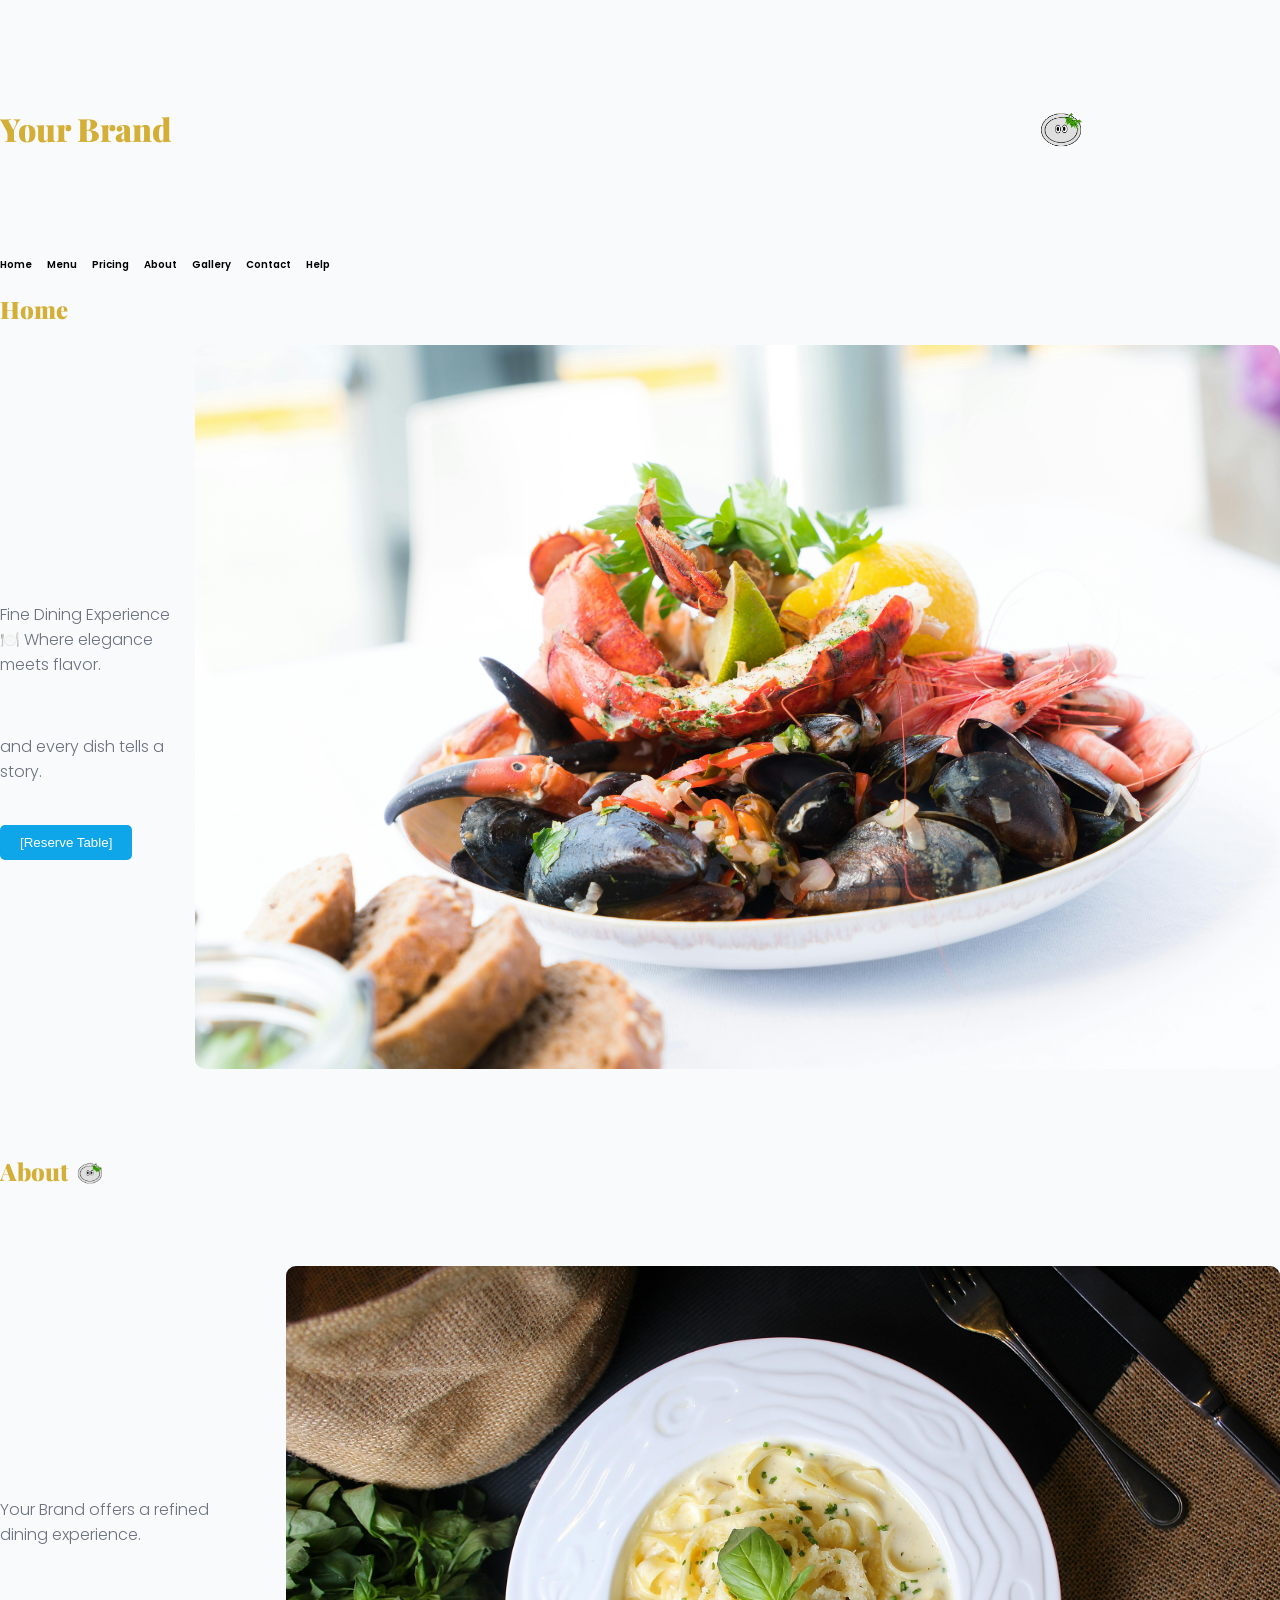
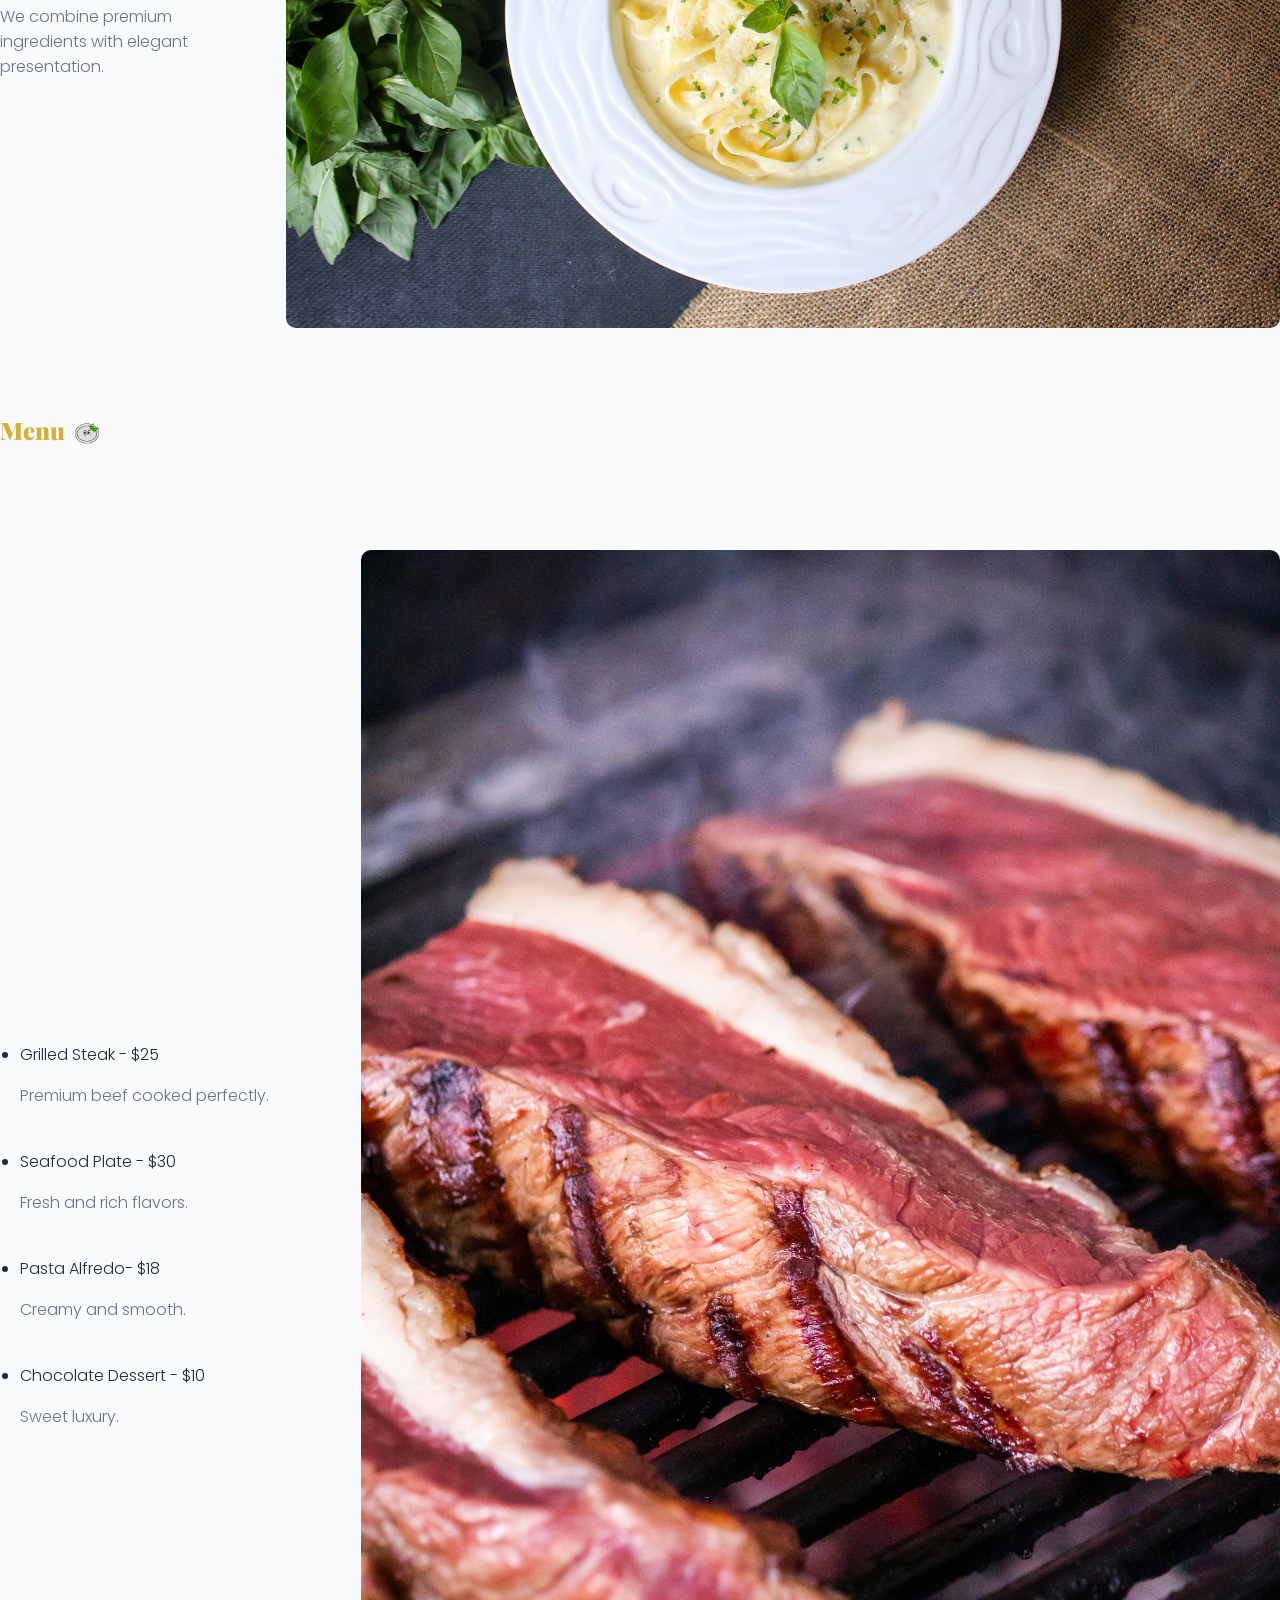
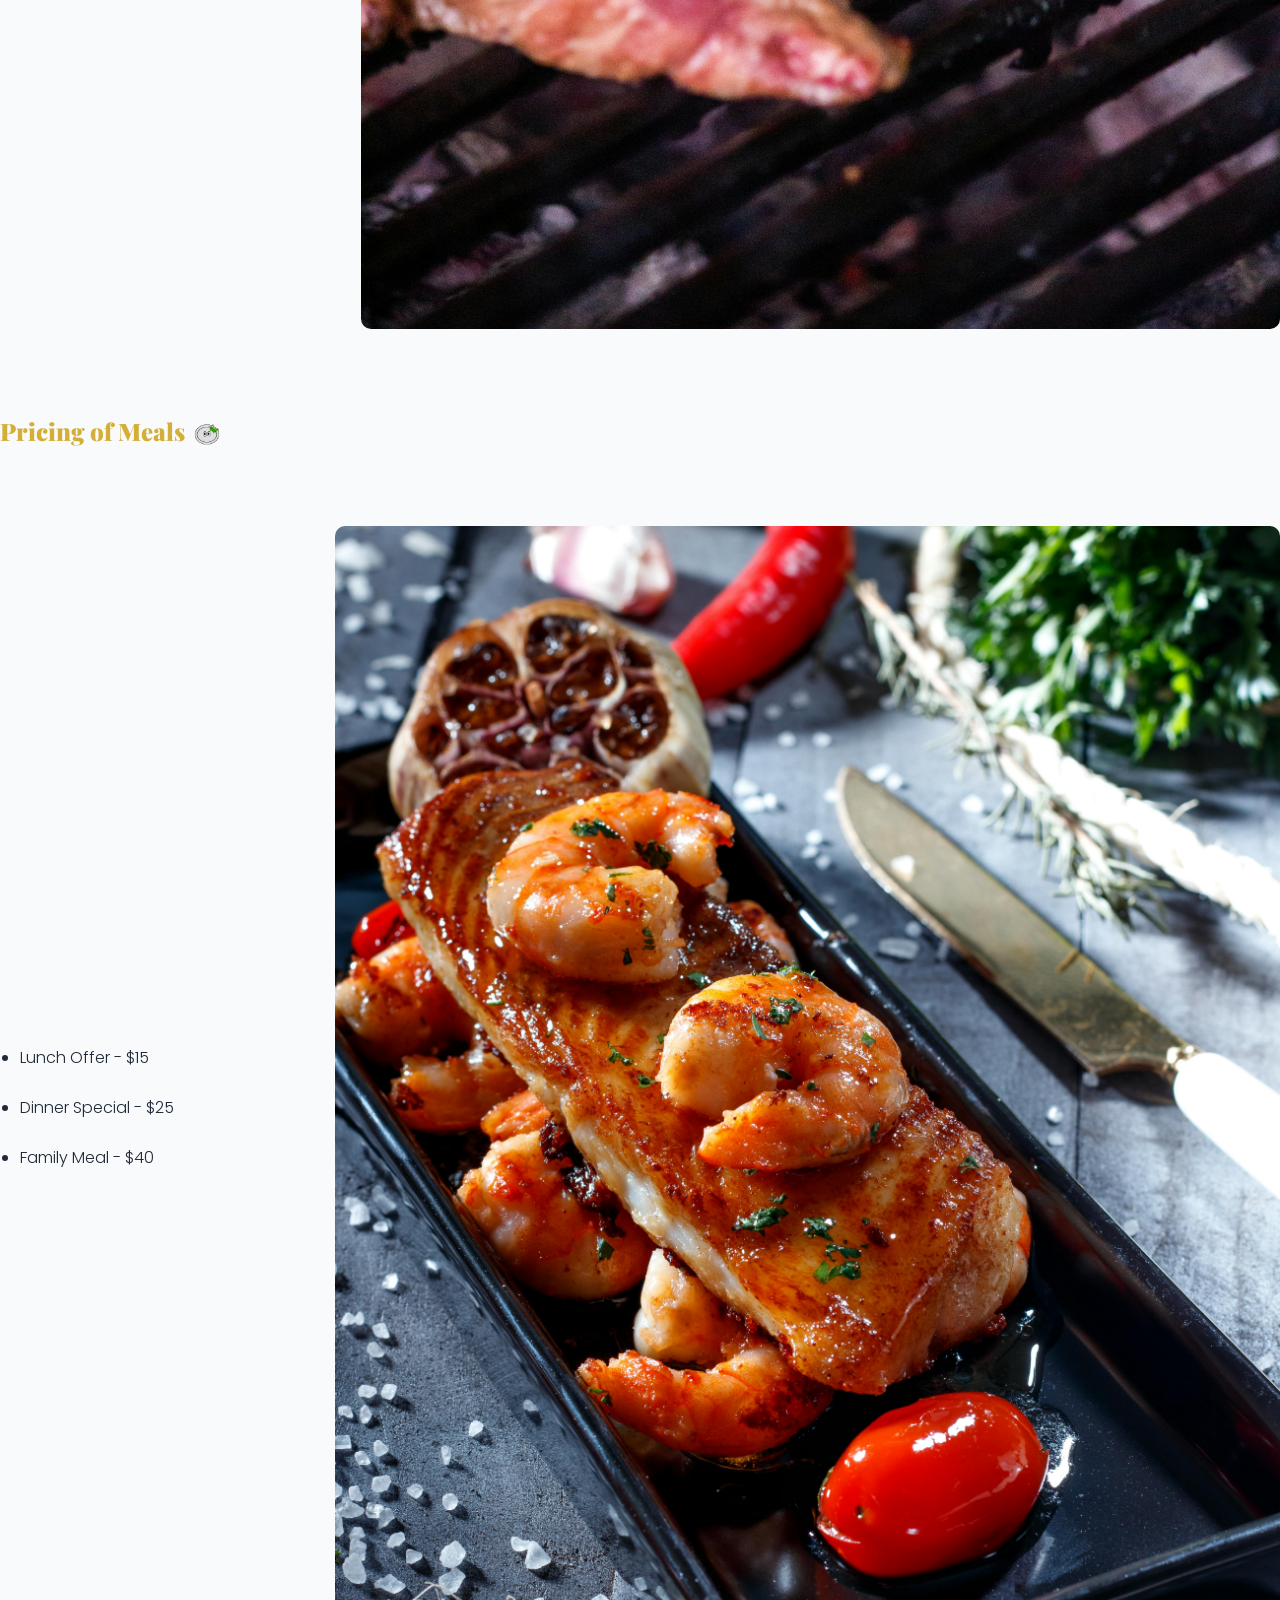
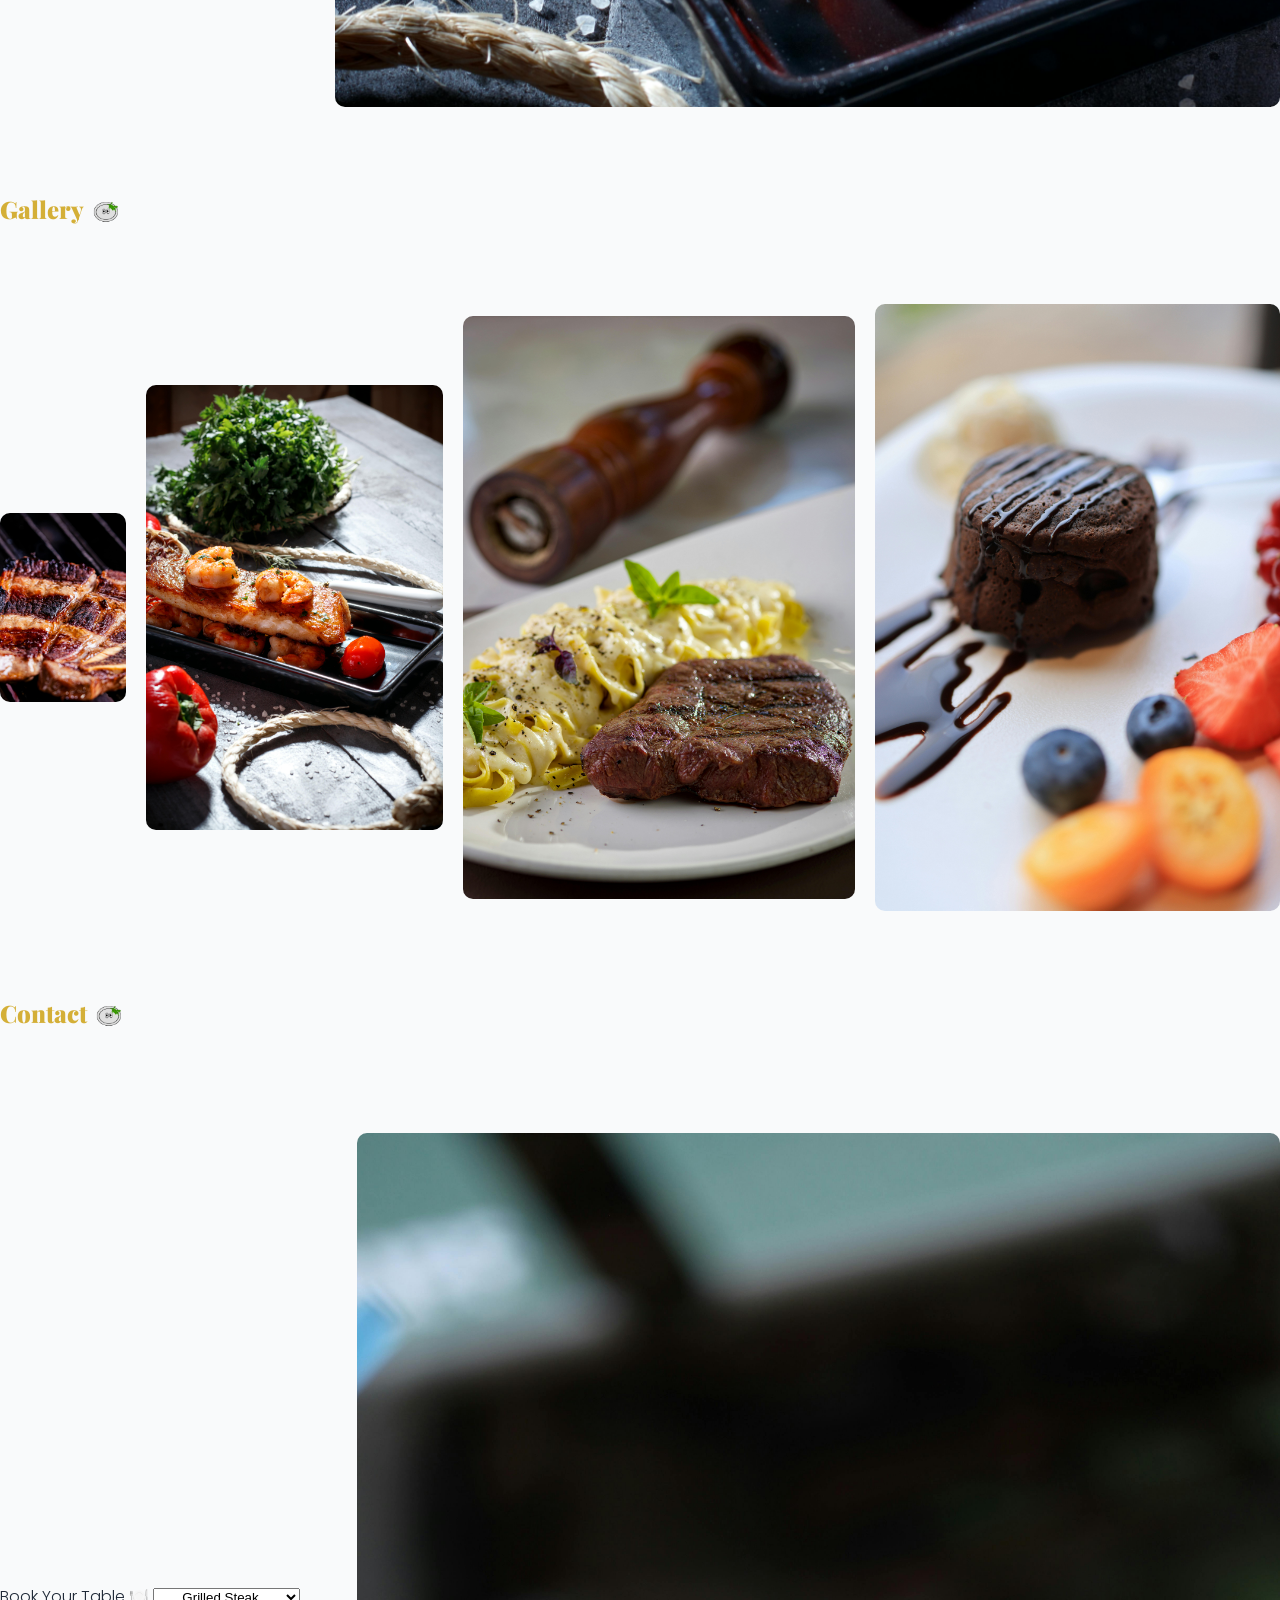
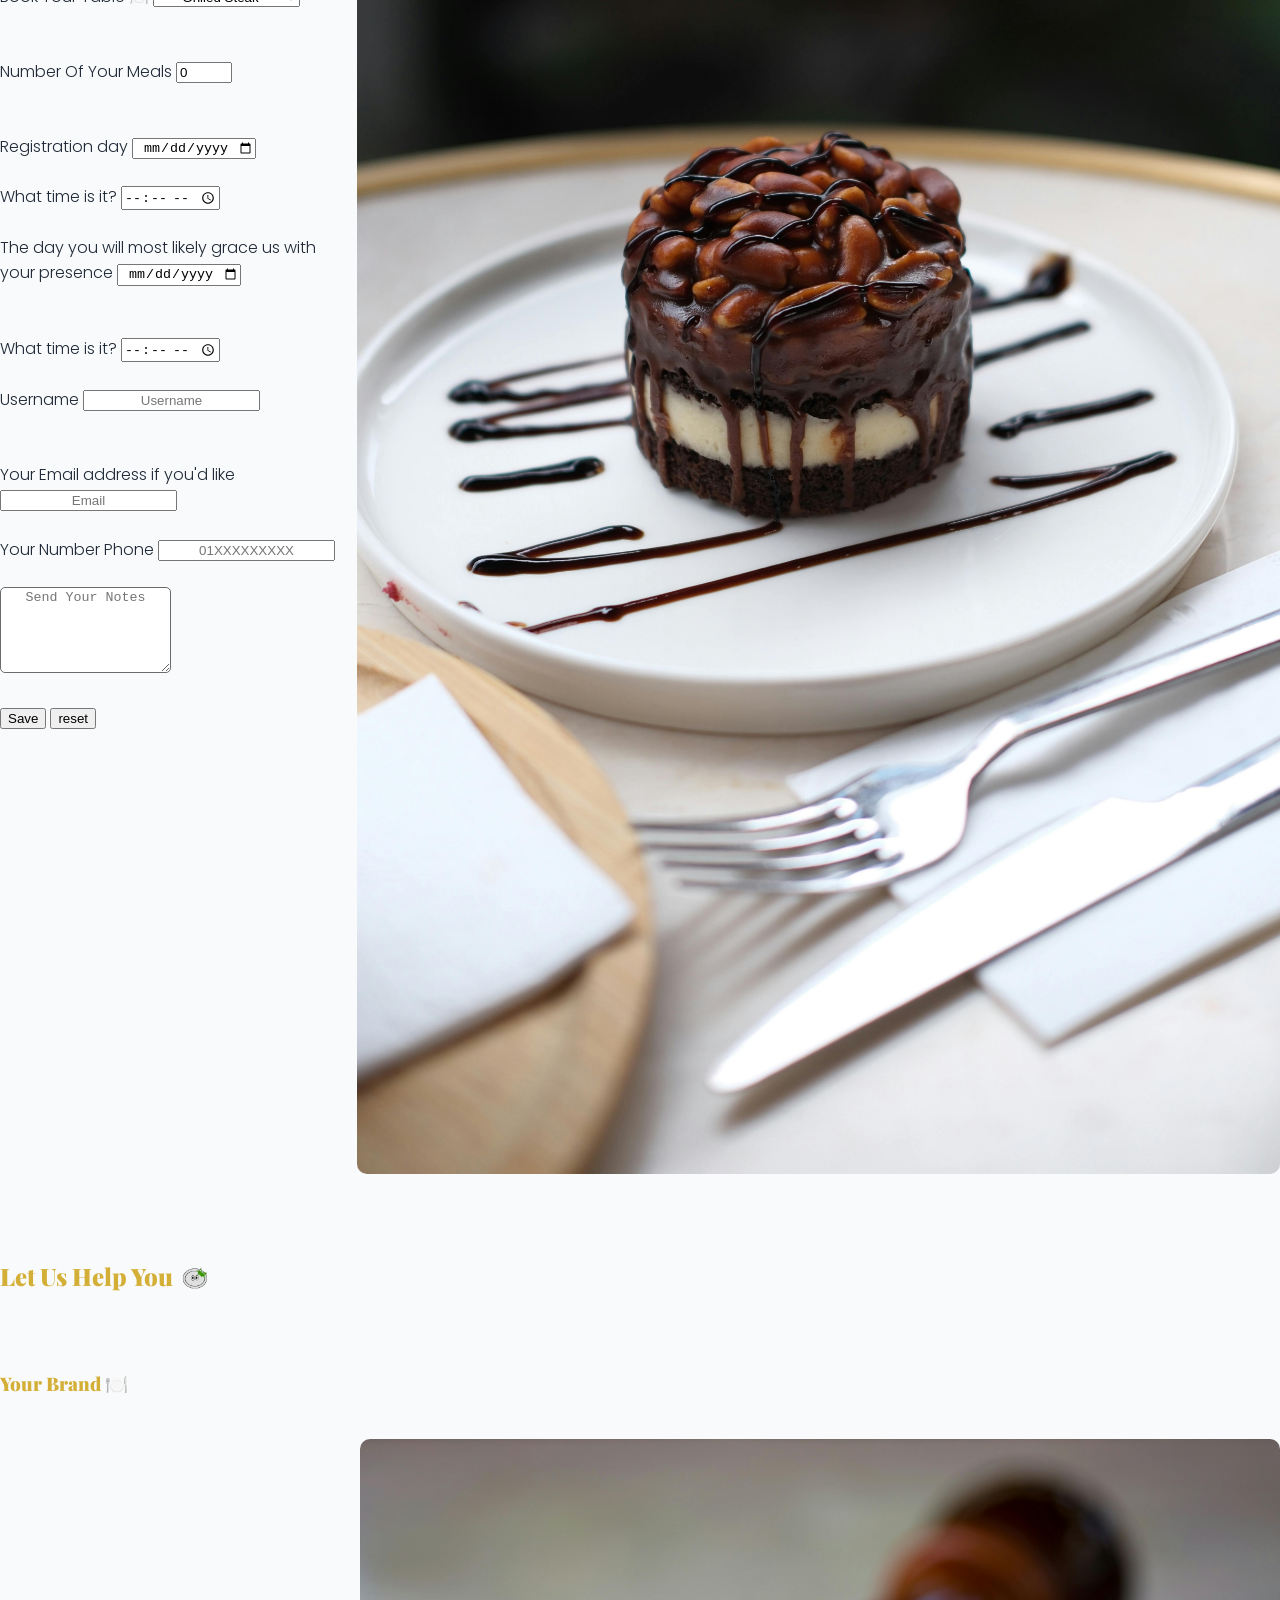
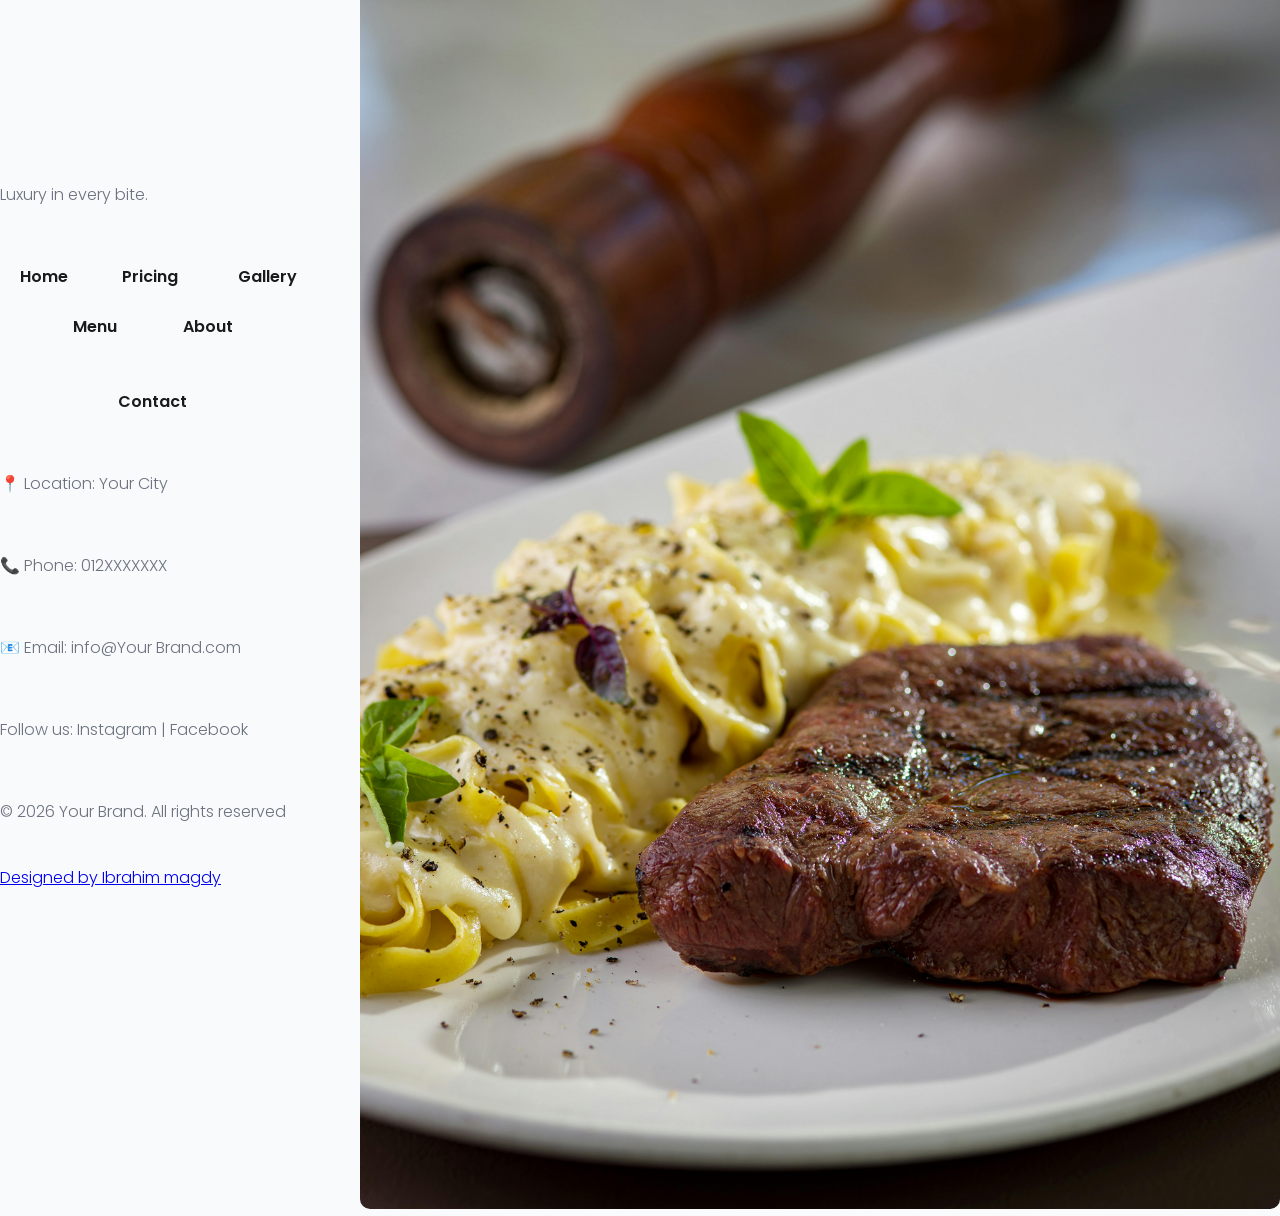
<file: index.html>
<!DOCTYPE html>
<html lang="en">

<head>
    <meta charset="UTF-8">
    <meta name="viewport" content="width=device-width, initial-scale=1.0">
    <link rel="preconnect" href="https://fonts.googleapis.com">
    <link rel="preconnect" href="https://fonts.gstatic.com" crossorigin>
    <link
        href="https://fonts.googleapis.com/css2?family=Bebas+Neue&family=Inter:ital,opsz,wght@0,14..32,100..900;1,14..32,100..900&family=Open+Sans:ital,wght@0,300..800;1,300..800&family=Playfair+Display:ital,wght@0,400..900;1,400..900&family=Poppins:ital,wght@0,100;0,200;0,300;0,400;0,500;0,600;0,700;0,800;0,900;1,100;1,200;1,300;1,400;1,500;1,600;1,700;1,800;1,900&family=Roboto:ital,wght@0,100..900;1,100..900&display=swap"
        rel="stylesheet">
    <link rel="preconnect" href="https://fonts.googleapis.com">
    <link rel="preconnect" href="https://fonts.gstatic.com" crossorigin>
    <link
        href="https://fonts.googleapis.com/css2?family=Bebas+Neue&family=Inter:ital,opsz,wght@0,14..32,100..900;1,14..32,100..900&family=Open+Sans:ital,wght@0,300..800;1,300..800&family=Playfair+Display:ital,wght@0,400..900;1,400..900&family=Poppins:ital,wght@0,100;0,200;0,300;0,400;0,500;0,600;0,700;0,800;0,900;1,100;1,200;1,300;1,400;1,500;1,600;1,700;1,800;1,900&family=Roboto:ital,wght@0,100..900;1,100..900&display=swap"
        rel="stylesheet">

    <link rel="stylesheet" href="Your Brand.css">
    <script src="script.js" defer></script>
    <title>Your Brand</title>
</head>

<body>

    <header>

        <div class="header-flex">

            <div class="text">

                <div>
                    <h1 class="logo">Your Brand</h1>
                </div>

            </div>

            <div>
                <img src="Synfig Animation 1.gif" alt="Blate" class="Blate">
            </div>


        </div>

        <ul class="box">

            <li><a href="#Home">Home</a></li>

            <li><a href="#Menu">Menu</a></li>

            <li><a href="#Pricing">Pricing</a></li>

            <li><a href="#About">About</a></li>

            <li><a href="#Gallery">Gallery</a></li>

            <li><a href="#Contact">Contact</a></li>

            <li><a href="#Help">Help</a></li>

        </ul>


    </header>


    <section>

        <h2 id="Home">Home</h2>
        <div class="flex">
            <div class="text">
                <br>
                <p>Fine Dining Experience 🍽️

                    Where elegance meets flavor.</p>
                <br>
                <p>and every dish tells a story.</p>
                <br>
                <a href="#Menu"><button>[Reserve Table]</button></a>
                <br>
            </div>
            <div>
                <img src="pexels-solliefoto-566345.jpg" alt="Seafood">
            </div>
        </div>

    </section>

    <section>

        <h2 id="About" class="title-with-icon">

            About

            <img src="Synfig Animation 2.gif" alt="Blate2" class="Blate2">

        </h2>

        <div class="flex">
            <div class="text">
                <p>Your Brand offers a refined dining experience.
                </p>
                <br>
                <p>We combine premium ingredients
                    with elegant presentation.</p>
                <br>
            </div>
            <br>
            <div>
                <img src="pexels-shameel-mukkath-3421394-5639532.jpg" alt="Pasta Alfredo">
            </div>
        </div>

    </section>

    <section>

        <h2 id="Menu" class="title-with-icon">

            Menu

            <img src="Synfig Animation 2.gif" alt="Blate2" class="Blate2">

        </h2>
        <br>
        <div class="flex">
            <div class="text">
                <ul>

                    <br>
                    <li>Grilled Steak - $25
                    </li>
                    <p>Premium beef cooked perfectly.
                    </p>
                    <br>
                    <li>Seafood Plate - $30
                    </li>
                    <p>Fresh and rich flavors.
                    </p>
                    <br>
                    <li>Pasta Alfredo- $18
                    </li>
                    <p>Creamy and smooth.
                    </p>
                    <br>
                    <li>Chocolate Dessert - $10</li>
                    <p>Sweet luxury.</p>
                    <br>

                </ul>
            </div>
            <div>
                <img src="pexels-caricatte-13004116.jpg" alt="Grilled Steak">
            </div>
        </div>

    </section>

    <section>

        <h2 id="Pricing" class="title-with-icon">

            Pricing of Meals

            <img src="Synfig Animation 2.gif" alt="Blate2" class="Blate2">

        </h2>

        <div class="flex">


            <div class="text">

                <ul>

                    <li>Lunch Offer - $15
                    </li>
                    <br>
                    <li>Dinner Special - $25
                    </li>
                    <br>
                    <li>Family Meal - $40</li>
                    <br>

                </ul>


            </div>

            <div>

                <img src="pexels-rafaellenss-29617467.jpg" alt="Seafood">

            </div>

        </div>


    </section>

    <section>

        <h2 id="Gallery" class="title-with-icon">

            Gallery

            <img src="Synfig Animation 2.gif" alt="Blate2" class="Blate2">

        </h2>
        <div class="flex">

            <div>
                <img src="pexels-nano-erdozain-120534369-27642999.jpg" alt="Grilled Steak">
            </div>

            <div>
                <img src="pexels-rafaellenss-29617470.jpg" alt="Seafood Plate">
            </div>

            <div>
                <img src="pexels-gislaine-souza-1537222927-27200330.jpg" alt="Pasta Alfredo">
            </div>

            <div>
                <img src="pexels-valeriya-14457509.jpg" alt="Chocolate Dessert">
            </div>

        </div>

    </section>

    <section>

        <h2 id="Contact" class="title-with-icon">

            Contact

            <img src="Synfig Animation 2.gif" alt="Blate2" class="Blate2">

        </h2>
        <br>
        <form id="form" method="post">

            <div class="flex">
                <div class="text">
                    <div>

                        <label>Book Your Table 🍽️</label>
                        <select id="meal" name="meals">

                            <optgroup>

                                <option value="25">Grilled Steak</option>
                                <option value="30">Seafood Plate</option>
                                <option value="18">Pasta Alfredo</option>
                                <option value="10">Chocolate Dessert</option>

                            </optgroup>

                        </select>

                        <br>
                        <br>
                        <br>

                        <div>

                            <label>Number Of Your Meals</label>

                            <input id="quantity" type="number" min="0" max="100" step="1" value="0" name="number"
                                required>

                        </div>

                    </div>
                    <br>
                    <br>
                    <div>

                        <label>Registration day</label>
                        <input type="date" name="date" required class="date">
                        <br>
                        <br>
                        <label>What time is it?</label>
                        <input type="time" name="time" required class="time">

                    </div>

                    <br>
                    <div>

                        <label>The day you will most likely grace us with your presence</label>
                        <input type="date" name="date" class="date">
                        <br>
                        <br>
                        <br>
                        <label>What time is it?</label>
                        <input type="time" name="time" class="time">

                    </div>

                    <br>

                    <div>

                        <label>Username</label>
                        <input type="text" name="User" id="name" class="Username" required placeholder="Username">

                    </div>
                    <br>
                    <br>
                    <div>

                        <label>Your Email address if you'd like</label>
                        <input type="email" name="mail" id="email" class="email" placeholder="Email" value="">

                    </div>
                    <br>
                    <div>

                        <label>Your Number Phone</label>
                        <input type="tel" id="phoneNumber" class="phone" required placeholder="01XXXXXXXXX">

                    </div>
                    <br>
                    <div>
                        <textarea id="message" class="message-box" placeholder="Send Your Notes"></textarea>
                    </div>
                    <br>
                    <div>

                        <input type="submit" name="sub" value="Save">
                        <input type="reset" name="reset" value="reset">

                    </div>

                </div>

                <div>
                    <img src="pexels-zehra-k-710717493-29621599.jpg" alt="Chocolate Dessert">
                </div>

            </div>

        </form>

        <p id="total"></p>
        <p id="result"></p>

    </section>

    <footer>

        <h2 id="Help" class="title-with-icon">

            Let Us Help You

            <img src="Synfig Animation 2.gif" alt="Blate2" class="Blate2">

        </h2>
        <h3>Your Brand 🍽️
        </h3>
        <br>
        <div class="flex">
            <div class="text">
                <p>Luxury in every bite.
                </p>
                <br>
                <div>
                    <ul class="Mainbox">

                        <li><a href="#Home" class="He">Home</a></li>

                        <li><a href="#Menu">Menu</a></li>

                        <li><a href="#Pricing" class="Pri">Pricing</a></li>

                        <li><a href="#About">About</a></li>

                        <li><a href="#Gallery" class="Gal">Gallery</a></li>

                        <li><a href="#Contact" class="Cont">Contact</a></li>

                    </ul>
                </div>
                <br>
                <p>📍 Location: Your City
                </p>
                <br>
                <p>📞 Phone: 012XXXXXXX
                </p>
                <br>
                <p>📧 Email: info@Your Brand.com
                </p>
                <br>
                <p>Follow us:
                    Instagram | Facebook</p>
                <br>
                <p>© 2026 <span id="brand">Your Brand</span>. All rights reserved</p>
                <br>
                <a href="https://wa.me/201080407065" target="_blank">
                    Designed by Ibrahim magdy
                </a>
            </div>
            <br>
            <div>
                <img src="pexels-gislaine-souza-1537222927-27200330.jpg" alt="Pasta Alfredo">
            </div>
        </div>

    </footer>


</body>

</html>
</file>
<file: Your Brand.css>
html {

    scroll-behavior: smooth;

}


body {

    background: #f9fafb;
    color: #1f2937;
    margin: 0;
    font-family: "Poppins", sans-serif;
    font-weight: 300;
    font-style: normal;

}


@media (max-width: 768px) {

    header {

        display: flex;
        justify-content: space-between;
        align-items: center;
        margin: 10px;
        padding: 15px;
        flex-direction: row;
        flex-wrap: wrap;
        text-align: center;

    }

}

.box {

    font-family: "Poppins", sans-serif;
    font-weight: 600;
    font-style: normal;

    margin-right: 10px;

    display: flex;
    list-style: none;
    margin: 0;
    padding: 0;

    flex-direction: row;
    max-width: 200px;
    gap: 15px;

    align-items: center;
    font-size: 10px;

}

.box li {
    width: 100%;
    text-align: center;
}

ul {
    padding-left: 20px;
}

.logo {

    font-family: "Playfair Display", serif;
    font-optical-sizing: auto;
    font-weight: 900;
    font-style: normal;

}

@media (max-width: 768px) {

    section {
        background: #ffffff;
        margin: 10px;
        padding: 15px;
        border-radius: 10px;
        border: 1px solid #e5e7eb;
    }

    footer {


        background: #ffffff;
        margin: 10px;
        padding: 15px;
        border-radius: 10px;
        border: 1px solid #e5e7eb;

    }

}

h1,
h2,
h3 {

    color: #d4af37;
    font-family: "Playfair Display", serif;
    font-optical-sizing: auto;
    font-weight: 900;
    font-style: normal;

}

@media (max-width: 768px) {

    h1 {
        font-size: 28px;
    }

    h2 {
        font-size: 24px;
    }

    p {
        font-size: 14px;
    }

}

p {

    color: #6b7280;

}

button {
    background: #0ea5e9;
    color: #ffffff;
    padding: 10px 20px;
    border: none;
    border-radius: 5px;
    width: fit-content;
}

@media (max-width: 768px) {
    button {
        width: 100%;
    }
}

button:hover {

    background: #0284c7;

}

.flex {

    display: flex;
    gap: 20px;
    align-items: center;

}

@media (max-width: 768px) {

    .flex {
        flex-direction: column;
        align-items: stretch;
        text-align: center;
    }

}

.header-flex {

    display: flex;

    align-items: center;

    gap: 2px;


}

.section-flex {

    display: flex;

    align-items: center;

    gap: 8px;

    justify-content: flex-start;

}

.title-with-icon {

    display: flex;

    align-items: center;

    gap: 6px;

}

.text {

    width: 100%;

}

img {

    width: 100%;
    height: auto;
    border-radius: 10px;

}

@media (max-width: 768px) {
    img {
        max-height: 250px;
        object-fit: cover;
    }
}

.Blate {

    width: 250px;
    height: 250px;
    margin: 0;
    padding: 0;
    object-fit: contain;

    border-radius: 0;

}

.Blate2 {

    width: 150px;
    height: 150px;
    margin: 0;
    padding: 0;
    object-fit: contain;

}

.box a {

    color: #000;
    text-decoration: none;

}

.Mainbox {

    font-family: "Poppins", sans-serif;
    font-weight: 600;
    font-style: normal;

    display: flex;
    flex-direction: row;
    justify-content: space-between;
    align-items: center;
    flex-wrap: wrap;
    list-style: none;
    width: 300px;

}

.Mainbox a {

    color: #1a1a1a;
    text-decoration: none;

}

select {

    text-align: center;

}

.Number {

    text-align: center;

}

.Username {

    text-align: center;

}

.message-box {

    width: 165px;
    min-height: 80px;

    background: #ffffff;
    border: 1px solid #6b6b6b;
    border-radius: 5px;

    text-align: center;

    resize: vertical;

}

.email {


    text-align: center;

}

.date {


    text-align: center;

}

.time {


    text-align: center;

}

.phone {


    text-align: center;

}

.He {

    display: flex;
    align-self: flex-start;
    margin-bottom: 100px;

}

.Cont {

    display: flex;
    align-self: flex-end;
    justify-content: space-between;
    margin-left: 98px;

}

.Gal {

    display: flex;
    align-self: flex-start;
    margin-bottom: 100px;
    justify-content: space-between;
    margin-right: 23px;

}

.Pri {

    display: flex;
    align-self: flex-start;
    margin-bottom: 100px;

}


.menu-card {
    display: flex;
    gap: 20px;
}

@media (max-width: 768px) {
    .menu-card {
        flex-direction: column;
    }
}
</file>
